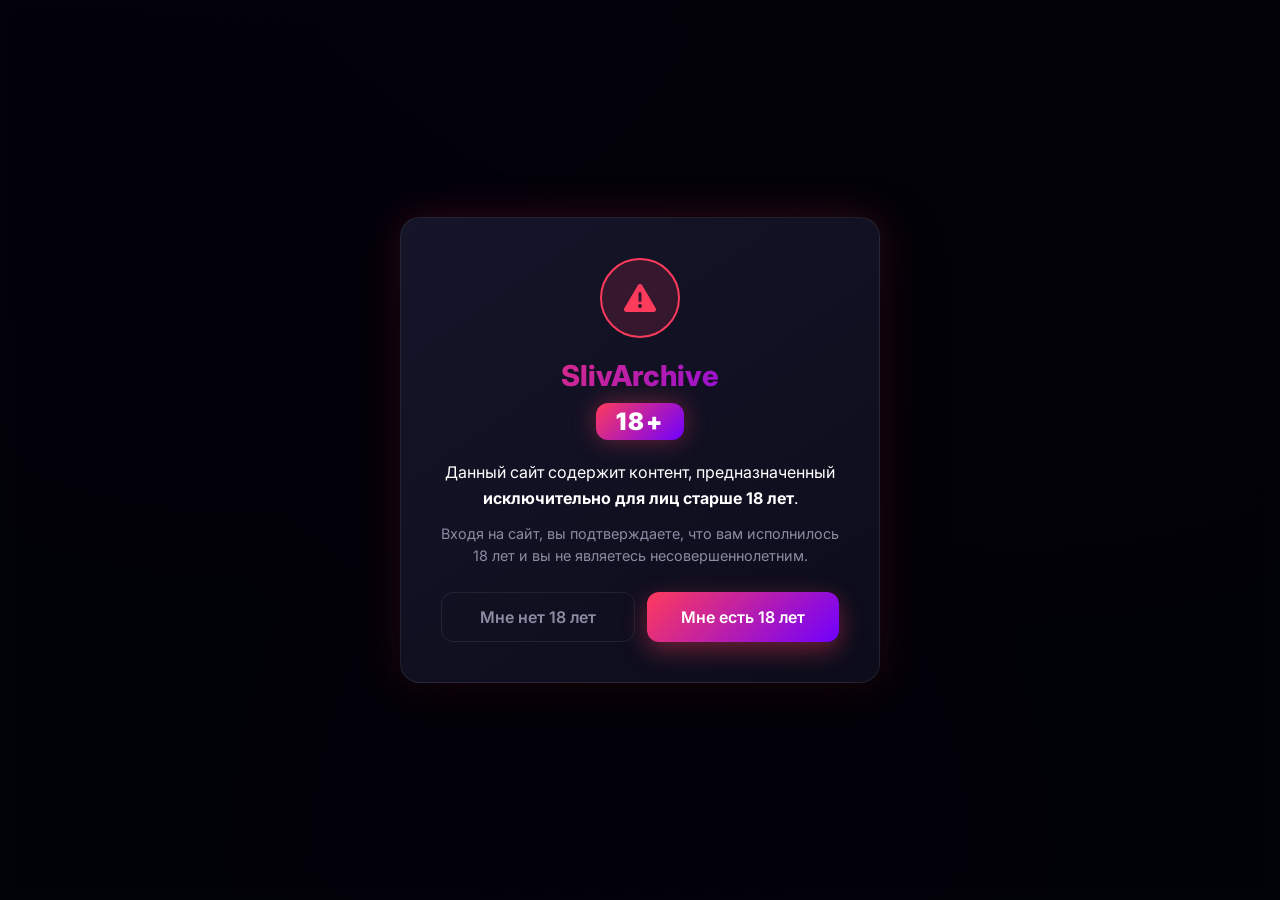
<file: index.html>
<!DOCTYPE html>
<html lang="ru">
<head>
    <meta charset="UTF-8">
    <meta name="viewport" content="width=device-width, initial-scale=1.0">
    <title>SlivArchive</title>
    <link rel="stylesheet" href="css/style.css">
    <link href="https://fonts.googleapis.com/css2?family=Inter:wght@300;400;500;600;700;800;900&family=JetBrains+Mono:wght@400;500&display=swap" rel="stylesheet">
    <link rel="stylesheet" href="https://cdnjs.cloudflare.com/ajax/libs/font-awesome/6.5.0/css/all.min.css">
</head>
<body>

    <!-- AGE VERIFICATION MODAL -->
    <div id="ageModal" class="modal-overlay">
        <div class="modal-card age-card">
            <div class="modal-icon warning-icon">
                <i class="fas fa-exclamation-triangle"></i>
            </div>
            <h1>SlivArchive</h1>
            <div class="age-badge">18+</div>
            <p class="modal-text">Данный сайт содержит контент, предназначенный <strong>исключительно для лиц старше 18 лет</strong>.</p>
            <p class="modal-subtext">Входя на сайт, вы подтверждаете, что вам исполнилось 18 лет и вы не являетесь несовершеннолетним.</p>
            <div class="modal-buttons">
                <button class="btn btn-danger" id="ageReject">Мне нет 18 лет</button>
                <button class="btn btn-primary" id="ageAccept">Мне есть 18 лет</button>
            </div>
        </div>
    </div>

    <!-- AGREEMENT MODAL -->
    <div id="agreementModal" class="modal-overlay" style="display:none;">
        <div class="modal-card agreement-card">
            <div class="modal-icon agreement-icon">
                <i class="fas fa-file-contract"></i>
            </div>
            <h1>Пользовательское соглашение</h1>
            <div class="agreement-content">
                <p>Используя сайт <strong>SlivArchive</strong>, вы соглашаетесь со следующими условиями:</p>
                <ul>
                    <li><i class="fas fa-shield-halved"></i> Все размещённые материалы предоставлены исключительно в ознакомительных целях.</li>
                    <li><i class="fas fa-ban"></i> Администрация сайта <strong>не несёт ответственности</strong> за дальнейшее распространение контента третьим лицам.</li>
                    <li><i class="fas fa-user-shield"></i> Вы несёте полную ответственность за любые действия, совершённые с контентом, полученным на данном сайте.</li>
                    <li><i class="fas fa-gavel"></i> Распространение, перепубликация или коммерческое использование материалов без согласия правообладателей запрещено.</li>
                    <li><i class="fas fa-lock"></i> Запрещено копировать, скачивать и распространять контент с данного сайта.</li>
                    <li><i class="fas fa-times-circle"></i> Администрация оставляет за собой право закрыть доступ любому пользователю без объяснения причин.</li>
                </ul>
            </div>
            <div class="checkbox-wrapper">
                <label class="custom-checkbox">
                    <input type="checkbox" id="agreeCheck">
                    <span class="checkmark"></span>
                    <span>Я прочитал и принимаю пользовательское соглашение</span>
                </label>
            </div>
            <div class="modal-buttons">
                <button class="btn btn-danger" id="agreeReject">Отклонить</button>
                <button class="btn btn-primary" id="agreeAccept" disabled>Принять и войти</button>
            </div>
        </div>
    </div>

    <!-- BLOCKED PAGE -->
    <div id="blockedPage" class="modal-overlay" style="display:none;">
        <div class="modal-card blocked-card">
            <div class="modal-icon blocked-icon">
                <i class="fas fa-ban"></i>
            </div>
            <h1>Доступ запрещён</h1>
            <p class="modal-text">Вы не можете продолжить использование данного сайта.</p>
            <button class="btn btn-secondary" onclick="location.reload()">Вернуться</button>
        </div>
    </div>

    <!-- MAIN SITE -->
    <div id="mainSite" class="hidden">
        <!-- HEADER -->
        <header class="header">
            <div class="header-inner">
                <div class="logo">
                    <div class="logo-3d">
                        <span class="logo-icon"><i class="fas fa-database"></i></span>
                        <span class="logo-text">Sliv<span class="accent">Archive</span></span>
                    </div>
                </div>
                <nav class="nav">
                    <a href="#" class="nav-link active"><i class="fas fa-home"></i> Главная</a>
                    <a href="#" class="nav-link"><i class="fas fa-fire"></i> Популярное</a>
                    <a href="#" class="nav-link"><i class="fas fa-clock"></i> Новое</a>
                    <a href="#" class="nav-link" id="agreementLink"><i class="fas fa-file-contract"></i> Соглашение</a>
                </nav>
                <div class="header-actions">
                    <div class="search-bar">
                        <i class="fas fa-search"></i>
                        <input type="text" placeholder="Поиск категорий..." id="searchInput">
                    </div>
                </div>
            </div>
        </header>

        <!-- HERO -->
        <section class="hero">
            <div class="hero-bg">
                <div class="hero-particles" id="particles"></div>
            </div>
            <div class="hero-content">
                <h1 class="hero-title">
                    <span class="line">Архив</span>
                    <span class="line accent-line">контента</span>
                </h1>
                <p class="hero-desc">Большая коллекция контента, organized по категориям. Быстрый доступ. Анонимность.</p>
                <div class="hero-stats">
                    <div class="stat">
                        <span class="stat-num" id="categoryCount">0</span>
                        <span class="stat-label">Категорий</span>
                    </div>
                    <div class="stat">
                        <span class="stat-num" id="videoCount">0</span>
                        <span class="stat-label">Видео</span>
                    </div>
                    <div class="stat">
                        <span class="stat-num">24/7</span>
                        <span class="stat-label">Доступ</span>
                    </div>
                </div>
            </div>
        </section>

        <!-- CATEGORIES GRID -->
        <section class="categories-section" id="categoriesSection">
            <div class="section-header">
                <h2><i class="fas fa-grid-2"></i> Категории</h2>
                <div class="filter-buttons">
                    <button class="filter-btn active" data-filter="all">Все</button>
                </div>
            </div>
            <div class="categories-grid" id="categoriesGrid">
                <!-- Categories will be injected here -->
            </div>
            <div class="no-results" id="noResults" style="display:none;">
                <i class="fas fa-search"></i>
                <p>Категории не найдены</p>
            </div>
        </section>

        <!-- FOOTER -->
        <footer class="footer">
            <div class="footer-inner">
                <div class="footer-logo">
                    <span class="logo-text">Sliv<span class="accent">Archive</span></span>
                    <p>Конфиденциально. Быстро. Надёжно.</p>
                </div>
                <div class="footer-info">
                    <p><i class="fas fa-exclamation-triangle"></i> Все материалы размещены исключительно для ознакомительных целей.</p>
                    <p><i class="fas fa-shield-halved"></i> Администрация не несёт ответственности за распространение контента.</p>
                    <p class="footer-copy">&copy; 2026 SlivArchive. Все права защищены.</p>
                </div>
            </div>
        </footer>
    </div>

    <script src="js/main.js"></script>
</body>
</html>
</file>
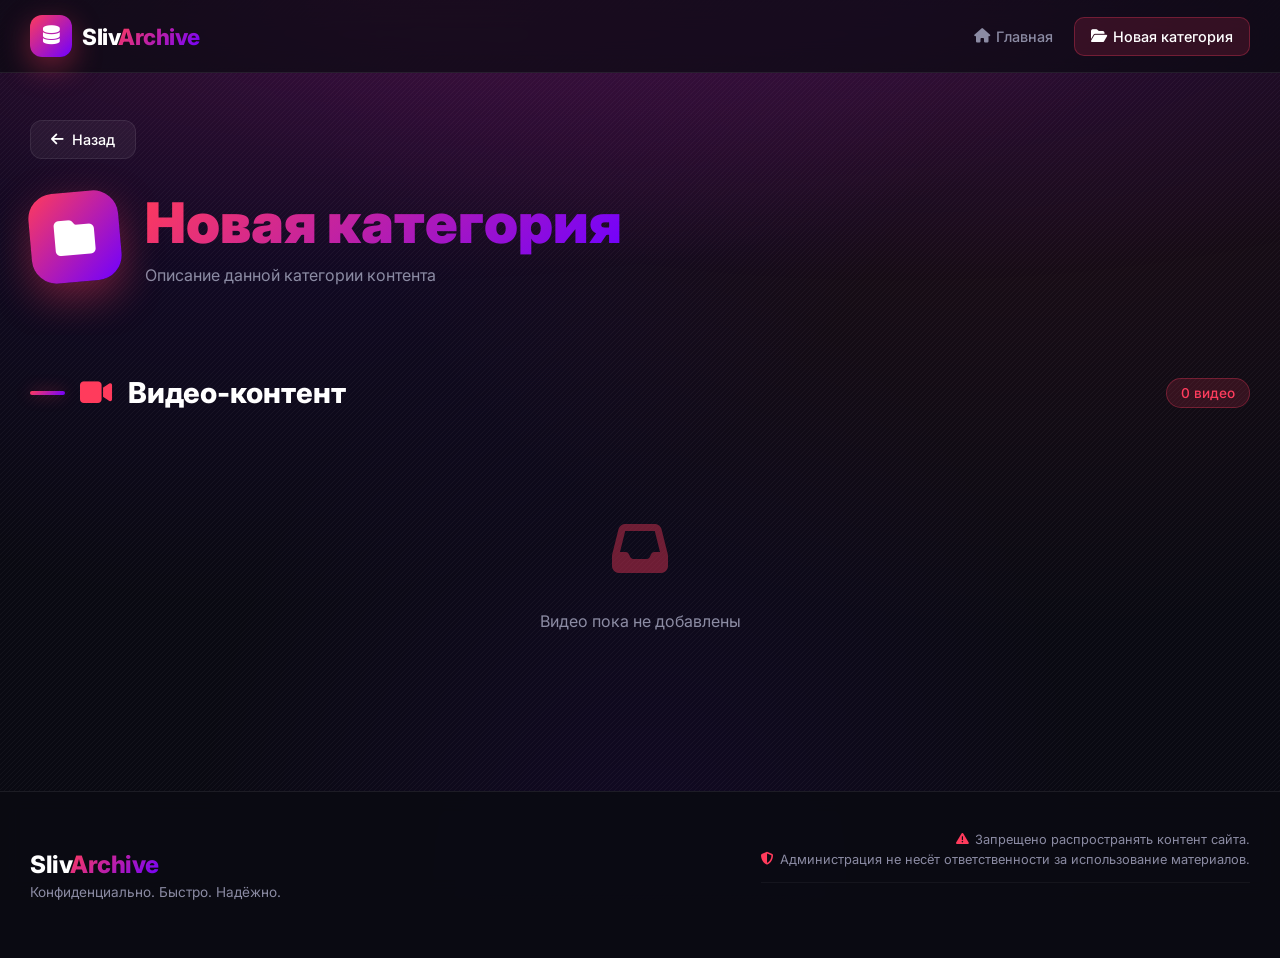
<file: categories/template.html>
<!DOCTYPE html>
<html lang="ru">
<head>
    <meta charset="UTF-8">
    <meta name="viewport" content="width=device-width, initial-scale=1.0">
    <title>SlivArchive — Новая категория</title>
    <link rel="stylesheet" href="../css/style.css">
    <link rel="stylesheet" href="../css/category.css">
    <link rel="stylesheet" href="https://cdnjs.cloudflare.com/ajax/libs/font-awesome/6.5.0/css/all.min.css">
</head>
<body>

    <!-- MAIN SITE -->
    <div id="mainSite">
        <!-- HEADER -->
        <header class="header">
            <div class="header-inner">
                <div class="logo">
                    <div class="logo-3d">
                        <span class="logo-icon"><i class="fas fa-database"></i></span>
                        <span class="logo-text">Sliv<span class="accent">Archive</span></span>
                    </div>
                </div>
                <nav class="nav">
                    <a href="../index.html" class="nav-link"><i class="fas fa-home"></i> Главная</a>
                    <a href="#" class="nav-link active"><i class="fas fa-folder-open"></i> <span id="navCategoryName">Категория</span></a>
                </nav>
            </div>
        </header>

        <!-- CATEGORY HEADER -->
        <div class="category-header">
            <div class="category-header-bg"></div>
            <div class="category-header-content">
                <button class="btn-back" onclick="history.back()">
                    <i class="fas fa-arrow-left"></i> Назад
                </button>
                <div class="category-title-block">
                    <div class="category-icon" id="categoryIcon">
                        <i class="fas fa-folder"></i>
                    </div>
                    <div>
                        <h1 id="categoryTitle">Категория</h1>
                        <p id="categoryDescription">Контент категории</p>
                    </div>
                </div>
            </div>
        </div>

        <!-- VIDEO GRID -->
        <section class="video-section">
            <div class="section-header">
                <h2><i class="fas fa-video"></i> Видео-контент</h2>
                <span class="video-count-badge" id="videoCountBadge">0 видео</span>
            </div>

            <div class="videos-grid" id="videosGrid">
                <!-- Video cards injected by JS -->
            </div>

            <div class="no-results" id="noVideos">
                <i class="fas fa-inbox"></i>
                <p>Видео пока не добавлены</p>
            </div>
        </section>

        <!-- FOOTER -->
        <footer class="footer">
            <div class="footer-inner">
                <div class="footer-logo">
                    <span class="logo-text">Sliv<span class="accent">Archive</span></span>
                    <p>Конфиденциально. Быстро. Надёжно.</p>
                </div>
                <div class="footer-info">
                    <p><i class="fas fa-exclamation-triangle"></i> Запрещено распространять контент сайта.</p>
                    <p><i class="fas fa-shield-halved"></i> Администрация не несёт ответственности за использование материалов.</p>
                    <p class="footer-copy">&copy; 2026 SlivArchive. Все права защищены.</p>
                </div>
            </div>
        </footer>
    </div>

    <script>
        // ===== CATEGORY CONFIG =====
        // Edit the data below to add your videos
        window.CATEGORY_CONFIG = {
            title: 'Новая категория',
            description: 'Описание данной категории контента',
            icon: 'fa-folder',
            videos: [
                // Example:
                // {
                //     id: 'video-01',
                //     title: 'Название видео',
                //     src: '../videos/video-01.mp4',
                //     date: '06.09.2026'
                // }
            ]
        };
    </script>
    <script src="../js/category.js"></script>
</body>
</html>
</file>
<file: css/style.css>
@import url('https://fonts.googleapis.com/css2?family=Inter:wght@300;400;500;600;700;800;900&family=JetBrains+Mono:wght@400;500&display=swap');

* {
    margin: 0;
    padding: 0;
    box-sizing: border-box;
}

:root {
    --primary: #ff3b5c;
    --primary-dark: #c81e3e;
    --primary-glow: rgba(255, 59, 92, 0.4);
    --accent: #7000ff;
    --bg-dark: #0a0a12;
    --bg-card: #12121f;
    --bg-card-hover: #1a1a2e;
    --text-main: #ffffff;
    --text-secondary: #8b8ba3;
    --border-color: rgba(255, 255, 255, 0.08);
    --gradient-primary: linear-gradient(135deg, #ff3b5c 0%, #7000ff 100%);
    --shadow-glow: 0 0 40px rgba(255, 59, 92, 0.2);
}

html, body {
    height: 100%;
    font-family: 'Inter', sans-serif;
    background: var(--bg-dark);
    color: var(--text-main);
    overflow-x: hidden;
}

body {
    min-height: 100vh;
    background: 
        radial-gradient(ellipse at 20% -10%, rgba(112, 0, 255, 0.15) 0%, transparent 50%),
        radial-gradient(ellipse at 80% 0%, rgba(255, 59, 92, 0.1) 0%, transparent 50%),
        radial-gradient(ellipse at 50% 100%, rgba(112, 0, 255, 0.08) 0%, transparent 50%),
        var(--bg-dark);
    position: relative;
}

body::before {
    content: '';
    position: fixed;
    inset: 0;
    background-image: url('[data-uri]');
    opacity: 0.5;
    pointer-events: none;
    z-index: 0;
}

/* === SCROLLBAR === */
::-webkit-scrollbar { width: 8px; }
::-webkit-scrollbar-track { background: var(--bg-dark); }
::-webkit-scrollbar-thumb {
    background: linear-gradient(var(--primary), var(--accent));
    border-radius: 4px;
}
::-webkit-scrollbar-thumb:hover { background: var(--primary); }

.hidden { display: none !important; }

/* === MODALS === */
.modal-overlay {
    position: fixed;
    inset: 0;
    z-index: 10000;
    display: flex;
    align-items: center;
    justify-content: center;
    background: rgba(2, 2, 8, 0.92);
    backdrop-filter: blur(12px);
    animation: fadeIn 0.4s ease;
}

@keyframes fadeIn {
    from { opacity: 0; }
    to { opacity: 1; }
}

.modal-card {
    background: linear-gradient(145deg, #15152a 0%, #0c0c1a 100%);
    border: 1px solid var(--border-color);
    border-radius: 20px;
    padding: 40px;
    max-width: 480px;
    width: 90%;
    text-align: center;
    position: relative;
    animation: slideUp 0.5s cubic-bezier(0.34, 1.56, 0.64, 1);
    box-shadow: 0 25px 60px rgba(0, 0, 0, 0.6), var(--shadow-glow);
}

@keyframes slideUp {
    from { opacity: 0; transform: translateY(30px) scale(0.95); }
    to { opacity: 1; transform: translateY(0) scale(1); }
}

.modal-icon {
    width: 80px;
    height: 80px;
    border-radius: 50%;
    display: flex;
    align-items: center;
    justify-content: center;
    margin: 0 auto 20px;
    font-size: 2rem;
}

.warning-icon {
    background: rgba(255, 59, 92, 0.15);
    border: 2px solid var(--primary);
    color: var(--primary);
    animation: pulse-red 2s infinite;
}

@keyframes pulse-red {
    0%, 100% { box-shadow: 0 0 0 0 rgba(255, 59, 92, 0.4); }
    50% { box-shadow: 0 0 0 15px rgba(255, 59, 92, 0); }
}

.agreement-icon {
    background: rgba(112, 0, 255, 0.15);
    border: 2px solid var(--accent);
    color: var(--accent);
}

.blocked-icon {
    background: rgba(255, 59, 92, 0.15);
    border: 2px solid var(--primary);
    color: var(--primary);
}

.modal-card h1 {
    font-size: 1.8rem;
    font-weight: 800;
    margin-bottom: 10px;
    background: var(--gradient-primary);
    -webkit-background-clip: text;
    -webkit-text-fill-color: transparent;
    background-clip: text;
}

.age-badge {
    display: inline-block;
    background: var(--gradient-primary);
    color: white;
    font-weight: 900;
    font-size: 1.5rem;
    padding: 4px 20px;
    border-radius: 12px;
    margin: 0 auto 20px;
    box-shadow: 0 0 25px var(--primary-glow);
    letter-spacing: 2px;
}

.modal-text {
    color: var(--text-main);
    margin-bottom: 12px;
    font-size: 1rem;
    line-height: 1.6;
}

.modal-subtext {
    color: var(--text-secondary);
    font-size: 0.9rem;
    margin-bottom: 25px;
    line-height: 1.5;
}

.agreement-content {
    text-align: left;
    background: rgba(255, 255, 255, 0.03);
    border: 1px solid var(--border-color);
    border-radius: 12px;
    padding: 20px;
    margin-bottom: 20px;
    max-height: 300px;
    overflow-y: auto;
    scrollbar-width: thin;
}

.agreement-content p {
    color: var(--text-secondary);
    font-size: 0.9rem;
    margin-bottom: 15px;
    line-height: 1.6;
}

.agreement-content ul {
    list-style: none;
    padding: 0;
}

.agreement-content li {
    display: flex;
    align-items: flex-start;
    gap: 10px;
    color: var(--text-main);
    font-size: 0.9rem;
    padding: 8px 0;
    border-bottom: 1px solid var(--border-color);
    line-height: 1.5;
}

.agreement-content li:last-child { border-bottom: none; }

.agreement-content li i {
    color: var(--primary);
    font-size: 1rem;
    margin-top: 3px;
    flex-shrink: 0;
}

/* === CHECKBOX === */
.checkbox-wrapper {
    margin-bottom: 20px;
}

.custom-checkbox {
    display: flex;
    align-items: center;
    gap: 10px;
    cursor: pointer;
    font-size: 0.9rem;
    color: var(--text-secondary);
    user-select: none;
}

.custom-checkbox input {
    position: absolute;
    opacity: 0;
    cursor: pointer;
    height: 0;
    width: 0;
}

.checkmark {
    position: relative;
    height: 24px;
    width: 24px;
    background: rgba(255, 255, 255, 0.05);
    border: 2px solid var(--border-color);
    border-radius: 6px;
    flex-shrink: 0;
    transition: all 0.3s;
}

.custom-checkbox input:checked ~ .checkmark {
    background: var(--gradient-primary);
    border-color: transparent;
    box-shadow: 0 0 15px var(--primary-glow);
}

.checkmark:after {
    content: '';
    position: absolute;
    display: none;
    left: 7px;
    top: 3px;
    width: 6px;
    height: 12px;
    border: solid white;
    border-width: 0 2px 2px 0;
    transform: rotate(45deg);
}

.custom-checkbox input:checked ~ .checkmark:after { display: block; }

/* === BUTTONS === */
.btn {
    padding: 14px 30px;
    border-radius: 12px;
    border: none;
    font-size: 1rem;
    font-weight: 600;
    cursor: pointer;
    transition: all 0.3s;
    position: relative;
    overflow: hidden;
    font-family: 'Inter', sans-serif;
}

.btn-primary {
    background: var(--gradient-primary);
    color: white;
    box-shadow: 0 8px 25px var(--primary-glow);
}

.btn-primary:hover:not(:disabled) {
    transform: translateY(-2px);
    box-shadow: 0 12px 35px var(--primary-glow);
}

.btn-primary:disabled {
    opacity: 0.4;
    cursor: not-allowed;
}

.btn-danger {
    background: transparent;
    color: var(--text-secondary);
    border: 1px solid var(--border-color);
}

.btn-danger:hover {
    color: var(--primary);
    border-color: var(--primary);
    background: rgba(255, 59, 92, 0.1);
}

.btn-secondary {
    background: rgba(255, 255, 255, 0.1);
    color: var(--text-main);
    border: 1px solid var(--border-color);
}

.modal-buttons {
    display: flex;
    gap: 12px;
    justify-content: center;
}

.modal-buttons .btn {
    flex: 1;
}

/* === HEADER === */
.header {
    position: fixed;
    top: 0;
    left: 0;
    right: 0;
    z-index: 100;
    backdrop-filter: blur(15px);
    background: rgba(10, 10, 18, 0.7);
    border-bottom: 1px solid var(--border-color);
}

.header-inner {
    max-width: 1400px;
    margin: 0 auto;
    padding: 15px 30px;
    display: flex;
    align-items: center;
    gap: 30px;
}

.logo-3d {
    display: flex;
    align-items: center;
    gap: 10px;
    perspective: 500px;
}

.logo-icon {
    width: 42px;
    height: 42px;
    background: var(--gradient-primary);
    border-radius: 12px;
    display: flex;
    align-items: center;
    justify-content: center;
    font-size: 1.2rem;
    transform: rotateY(0deg) rotateX(0deg);
    transition: transform 0.5s cubic-bezier(0.34, 1.56, 0.64, 1);
    box-shadow: 0 10px 30px var(--primary-glow);
    animation: float3d 4s ease-in-out infinite;
}

@keyframes float3d {
    0%, 100% { transform: rotateY(0deg) rotateX(0deg) translateY(0); }
    25% { transform: rotateY(10deg) rotateX(-5deg) translateY(-2px); }
    50% { transform: rotateY(0deg) rotateX(5deg) translateY(-1px); }
    75% { transform: rotateY(-10deg) rotateX(-5deg) translateY(-2px); }
}

.logo-3d:hover .logo-icon {
    transform: rotateY(180deg) rotateX(0deg) scale(1.1);
}

.logo-text {
    font-size: 1.4rem;
    font-weight: 800;
    letter-spacing: -0.5px;
    position: relative;
}

.accent {
    background: var(--gradient-primary);
    -webkit-background-clip: text;
    -webkit-text-fill-color: transparent;
    background-clip: text;
}

.nav {
    display: flex;
    gap: 5px;
    margin-left: auto;
}

.nav-link {
    color: var(--text-secondary);
    text-decoration: none;
    padding: 10px 16px;
    border-radius: 10px;
    font-size: 0.9rem;
    font-weight: 500;
    transition: all 0.3s;
    display: flex;
    align-items: center;
    gap: 6px;
}

.nav-link:hover {
    color: var(--text-main);
    background: rgba(255, 255, 255, 0.05);
}

.nav-link.active {
    color: var(--text-main);
    background: rgba(255, 59, 92, 0.15);
    border: 1px solid rgba(255, 59, 92, 0.3);
}

.header-actions {
    display: flex;
    align-items: center;
}

.search-bar {
    display: flex;
    align-items: center;
    gap: 8px;
    background: rgba(255, 255, 255, 0.05);
    border: 1px solid var(--border-color);
    border-radius: 12px;
    padding: 10px 15px;
    min-width: 250px;
    transition: all 0.3s;
}

.search-bar:focus-within {
    border-color: var(--primary);
    box-shadow: 0 0 20px rgba(255, 59, 92, 0.15);
}

.search-bar i {
    color: var(--text-secondary);
    font-size: 0.9rem;
}

.search-bar input {
    background: transparent;
    border: none;
    outline: none;
    color: var(--text-main);
    font-size: 0.9rem;
    width: 100%;
    font-family: 'Inter', sans-serif;
}

.search-bar input::placeholder { color: var(--text-secondary); }

/* === HERO === */
.hero {
    position: relative;
    padding: 140px 30px 80px;
    text-align: center;
    min-height: 100vh;
    display: flex;
    align-items: center;
    justify-content: center;
    overflow: hidden;
}

.hero-bg {
    position: absolute;
    inset: 0;
    z-index: -1;
}

.hero-particles {
    position: absolute;
    inset: 0;
    overflow: hidden;
}

.particle {
    position: absolute;
    width: 4px;
    height: 4px;
    background: var(--primary);
    border-radius: 50%;
    opacity: 0.6;
    animation: float-up linear infinite;
    box-shadow: 0 0 10px var(--primary-glow);
}

@keyframes float-up {
    0% { transform: translateY(100vh) rotateZ(0deg); opacity: 0; }
    10% { opacity: 0.6; }
    90% { opacity: 0.3; }
    100% { transform: translateY(-10vh) rotateZ(360deg); opacity: 0; }
}

.hero-content {
    position: relative;
    z-index: 1;
}

.hero-title {
    font-size: clamp(3.5rem, 10vw, 7.5rem);
    font-weight: 900;
    line-height: 1.1;
    letter-spacing: -4px;
    margin-bottom: 25px;
    transform-style: preserve-3d;
    perspective: 1000px;
}

.hero-title .line {
    display: block;
    transform: translateZ(0);
    animation: title-3d 5s ease-in-out infinite;
}

.hero-title .line:nth-child(1) {
    animation-delay: 0s;
}

.hero-title .line:nth-child(2) {
    animation-delay: 0.5s;
}

@keyframes title-3d {
    0%, 100% { transform: translateZ(0) translateY(0); text-shadow: 0 0 20px rgba(255, 59, 92, 0.3); }
    50% { transform: translateZ(30px) translateY(-5px); text-shadow: 0 15px 40px rgba(255, 59, 92, 0.5), 0 30px 60px rgba(112, 0, 255, 0.3); }
}

.hero-title .accent-line {
    background: var(--gradient-primary);
    -webkit-background-clip: text;
    -webkit-text-fill-color: transparent;
    background-clip: text;
}

.hero-desc {
    color: var(--text-secondary);
    font-size: 1.1rem;
    max-width: 600px;
    margin: 0 auto 40px;
    line-height: 1.6;
}

.hero-stats {
    display: flex;
    justify-content: center;
    gap: 50px;
}

.stat {
    display: flex;
    flex-direction: column;
    align-items: center;
    gap: 5px;
}

.stat-num {
    font-size: 2rem;
    font-weight: 800;
    background: var(--gradient-primary);
    -webkit-background-clip: text;
    -webkit-text-fill-color: transparent;
    background-clip: text;
}

.stat-label {
    color: var(--text-secondary);
    font-size: 0.85rem;
    text-transform: uppercase;
    letter-spacing: 1px;
}

/* === CATEGORIES SECTION === */
.categories-section {
    padding: 60px 30px;
    max-width: 1400px;
    margin: 0 auto;
}

.section-header {
    display: flex;
    align-items: center;
    justify-content: space-between;
    margin-bottom: 30px;
}

.section-header h2 {
    font-size: 1.8rem;
    font-weight: 800;
    position: relative;
    padding-left: 50px;
}

.section-header h2::before {
    content: '';
    position: absolute;
    left: 0;
    top: 50%;
    width: 35px;
    height: 4px;
    border-radius: 4px;
    background: var(--gradient-primary);
    transform: translateY(-50%);
    box-shadow: 0 0 15px var(--primary-glow);
}

.section-header h2 i { color: var(--primary); margin-right: 10px; }

.filter-buttons {
    display: flex;
    gap: 10px;
    flex-wrap: wrap;
}

.filter-btn {
    padding: 8px 16px;
    border-radius: 20px;
    border: 1px solid var(--border-color);
    background: transparent;
    color: var(--text-secondary);
    font-size: 0.85rem;
    cursor: pointer;
    transition: all 0.3s;
    font-family: 'Inter', sans-serif;
}

.filter-btn:hover,
.filter-btn.active {
    background: rgba(255, 59, 92, 0.15);
    border-color: var(--primary);
    color: var(--text-main);
}

/* === 3D CATEGORY CARDS === */
.categories-grid {
    display: grid;
    grid-template-columns: repeat(auto-fill, minmax(300px, 1fr));
    gap: 25px;
    perspective: 1200px;
}

.category-card {
    background: var(--bg-card);
    border: 1px solid var(--border-color);
    border-radius: 16px;
    padding: 25px;
    cursor: pointer;
    position: relative;
    overflow: hidden;
    transition: all 0.5s cubic-bezier(0.34, 1.56, 0.64, 1);
    transform-style: preserve-3d;
    animation: card-enter 0.6s cubic-bezier(0.34, 1.56, 0.64, 1) backwards;
}

@keyframes card-enter {
    from { opacity: 0; transform: translateZ(-100px) rotateY(10deg) scale(0.9); }
    to { opacity: 1; transform: translateZ(0) rotateY(0) scale(1); }
}

.category-card::before {
    content: '';
    position: absolute;
    inset: 0;
    background: var(--gradient-primary);
    opacity: 0;
    transition: opacity 0.5s;
    z-index: 0;
}

.category-card:hover {
    background: var(--bg-card-hover);
    border-color: var(--primary);
    transform: translateY(-8px) rotateY(-5deg) rotateX(3deg) scale(1.02);
    box-shadow: 0 20px 50px rgba(0, 0, 0, 0.5), var(--shadow-glow);
}

.category-card:hover::before {
    opacity: 0.05;
}

.card-top {
    display: flex;
    align-items: center;
    justify-content: space-between;
    margin-bottom: 20px;
    position: relative;
    z-index: 1;
}

.card-number {
    font-family: 'JetBrains Mono', monospace;
    font-size: 0.8rem;
    color: var(--text-secondary);
    background: rgba(255, 255, 255, 0.05);
    padding: 4px 10px;
    border-radius: 8px;
}

.card-icon {
    width: 55px;
    height: 55px;
    border-radius: 14px;
    background: linear-gradient(135deg, rgba(255, 59, 92, 0.2) 0%, rgba(112, 0, 255, 0.2) 100%);
    display: flex;
    align-items: center;
    justify-content: center;
    font-size: 1.5rem;
    color: var(--primary);
    transition: all 0.5s;
    transform-style: preserve-3d;
}

.category-card:hover .card-icon {
    transform: translateZ(30px) scale(1.1);
    background: var(--gradient-primary);
    color: white;
    box-shadow: 0 10px 30px var(--primary-glow);
}

.card-title {
    font-size: 1.2rem;
    font-weight: 700;
    margin-bottom: 8px;
    position: relative;
    z-index: 1;
    transform: translateZ(10px);
}

.card-desc {
    color: var(--text-secondary);
    font-size: 0.9rem;
    line-height: 1.5;
    margin-bottom: 15px;
    position: relative;
    z-index: 1;
}

.card-meta {
    display: flex;
    align-items: center;
    justify-content: space-between;
    position: relative;
    z-index: 1;
    font-size: 0.8rem;
    color: var(--text-secondary);
}

.card-meta span {
    display: flex;
    align-items: center;
    gap: 5px;
}

.card-meta i { color: var(--primary); }

.card-arrow {
    position: absolute;
    bottom: 20px;
    right: 20px;
    color: var(--primary);
    font-size: 1.2rem;
    opacity: 0;
    transform: translateX(-10px);
    transition: all 0.4s;
}

.category-card:hover .card-arrow {
    opacity: 1;
    transform: translateX(0);
}

/* === NO RESULTS === */
.no-results {
    text-align: center;
    padding: 80px 20px;
    color: var(--text-secondary);
}

.no-results i {
    font-size: 3rem;
    margin-bottom: 20px;
    color: var(--primary);
    opacity: 0.5;
}

/* === FOOTER === */
.footer {
    border-top: 1px solid var(--border-color);
    background: rgba(10, 10, 18, 0.9);
    backdrop-filter: blur(10px);
}

.footer-inner {
    max-width: 1400px;
    margin: 0 auto;
    padding: 40px 30px;
    display: flex;
    justify-content: space-between;
    align-items: center;
    gap: 30px;
}

.footer-logo .logo-text {
    font-size: 1.5rem;
}

.footer-logo p {
    color: var(--text-secondary);
    font-size: 0.85rem;
    margin-top: 5px;
}

.footer-info {
    text-align: right;
    font-size: 0.8rem;
    color: var(--text-secondary);
    max-width: 500px;
}

.footer-info p {
    margin-bottom: 5px;
    display: flex;
    align-items: center;
    justify-content: flex-end;
    gap: 6px;
}

.footer-info i { color: var(--primary); }

.footer-copy {
    margin-top: 15px;
    color: var(--text-secondary);
    opacity: 0.6;
    border-top: 1px solid var(--border-color);
    padding-top: 15px;
}

/* === TOAST === */
.toast {
    position: fixed;
    bottom: 30px;
    left: 50%;
    transform: translateX(-50%) translateY(20px);
    background: rgba(20, 20, 35, 0.95);
    border: 1px solid var(--primary);
    border-radius: 12px;
    padding: 14px 20px;
    display: flex;
    align-items: center;
    gap: 10px;
    font-size: 0.9rem;
    font-weight: 500;
    z-index: 10001;
    opacity: 0;
    transition: all 0.4s cubic-bezier(0.34, 1.56, 0.64, 1);
    pointer-events: none;
    box-shadow: 0 15px 40px rgba(0, 0, 0, 0.5), var(--shadow-glow);
}

.toast.show {
    opacity: 1;
    transform: translateX(-50%) translateY(0);
}

.toast i {
    color: var(--primary);
    font-size: 1.2rem;
}

/* === LOADING OVERLAY === */
.loading-overlay {
    position: fixed;
    inset: 0;
    z-index: 99999;
    display: flex;
    flex-direction: column;
    align-items: center;
    justify-content: center;
    gap: 20px;
    background: rgba(2, 2, 8, 0.9);
    backdrop-filter: blur(10px);
}

.loading-spinner {
    width: 60px;
    height: 60px;
    border-radius: 50%;
    border: 4px solid rgba(255, 59, 92, 0.1);
    border-top: 4px solid var(--gradient-primary);
    border-top-color: var(--primary);
    border-right-color: var(--accent);
    animation: spin 1s linear infinite;
}

@keyframes spin {
    0% { transform: rotate(0deg); }
    100% { transform: rotate(360deg); }
}

.loading-overlay span {
    color: var(--text-secondary);
    font-size: 1rem;
}

/* === RESPONSIVE === */
@media (max-width: 900px) {
    .header-inner { flex-wrap: wrap; gap: 15px; padding: 12px 20px; }
    .nav { margin-left: 0; order: 3; width: 100%; overflow-x: auto; }
    .search-bar { min-width: 150px; flex: 1; }
    .hero { padding-top: 180px; }
    .footer-inner { flex-direction: column; text-align: center; }
    .footer-info { text-align: center; }
    .footer-info p { justify-content: center; }
    .hero-stats { flex-wrap: wrap; gap: 30px; }
}

@media (max-width: 600px) {
    .modal-card { padding: 30px 20px; }
    .modal-buttons { flex-direction: column; }
    .categories-grid { grid-template-columns: 1fr; gap: 15px; }
    .section-header { flex-direction: column; align-items: flex-start; gap: 15px; }
    .hero-title { letter-spacing: -2px; }
    .search-bar { min-width: 100%; }
}
</file>
<file: css/category.css>
.category-header {
    position: relative;
    padding: 120px 30px 50px;
    overflow: hidden;
}

.category-header-bg {
    position: absolute;
    inset: 0;
    background:
        radial-gradient(ellipse at 30% 0%, rgba(255, 59, 92, 0.15) 0%, transparent 60%),
        radial-gradient(ellipse at 70% 0%, rgba(112, 0, 255, 0.15) 0%, transparent 60%);
    z-index: 0;
}

.category-header-content {
    position: relative;
    z-index: 1;
    max-width: 1400px;
    margin: 0 auto;
}

.btn-back {
    display: inline-flex;
    align-items: center;
    gap: 8px;
    padding: 10px 20px;
    border-radius: 12px;
    border: 1px solid var(--border-color);
    background: rgba(255, 255, 255, 0.05);
    color: var(--text-main);
    font-size: 0.9rem;
    font-weight: 500;
    cursor: pointer;
    transition: all 0.3s;
    margin-bottom: 30px;
    font-family: 'Inter', sans-serif;
}

.btn-back:hover {
    border-color: var(--primary);
    color: var(--primary);
    box-shadow: 0 0 20px rgba(255, 59, 92, 0.2);
    transform: translateX(-4px);
}

.category-title-block {
    display: flex;
    align-items: center;
    gap: 25px;
    animation: slideUp 0.6s cubic-bezier(0.34, 1.56, 0.64, 1);
}

.category-icon {
    width: 90px;
    height: 90px;
    background: var(--gradient-primary);
    border-radius: 25px;
    display: flex;
    align-items: center;
    justify-content: center;
    font-size: 2.5rem;
    color: white;
    box-shadow: 0 15px 40px var(--primary-glow);
    transform: rotate(-5deg);
    transition: transform 0.5s cubic-bezier(0.34, 1.56, 0.64, 1);
    flex-shrink: 0;
}

.category-icon:hover {
    transform: rotate(5deg) scale(1.05);
}

.category-title-block h1 {
    font-size: clamp(2rem, 5vw, 3.5rem);
    font-weight: 900;
    background: var(--gradient-primary);
    -webkit-background-clip: text;
    -webkit-text-fill-color: transparent;
    background-clip: text;
    margin-bottom: 8px;
}

.category-title-block p {
    color: var(--text-secondary);
    font-size: 1rem;
    max-width: 500px;
}

.video-section {
    padding: 40px 30px 80px;
    max-width: 1400px;
    margin: 0 auto;
}

.video-count-badge {
    background: rgba(255, 59, 92, 0.15);
    border: 1px solid rgba(255, 59, 92, 0.3);
    color: var(--primary);
    padding: 6px 14px;
    border-radius: 20px;
    font-size: 0.85rem;
    font-weight: 500;
}

.videos-grid {
    display: grid;
    grid-template-columns: repeat(auto-fill, minmax(300px, 1fr));
    gap: 25px;
    perspective: 1200px;
}

/* === INLINE VIDEO PLAYER === */
.video-player-wrap-inline {
    position: relative;
    width: 100%;
    aspect-ratio: 16/9;
    background: #000;
    overflow: hidden;
    border-radius: 0;
}

.video-player-wrap-inline video {
    width: 100%;
    height: 100%;
    object-fit: contain;
    display: block;
    background: #000;
}

.video-player-wrap-inline video::-webkit-media-controls-download-button {
    display: none !important;
}

.video-watermark-inline {
    position: absolute;
    top: 50%;
    left: 50%;
    transform: translate(-50%, -50%);
    color: rgba(255, 255, 255, 0.8);
    font-size: clamp(1.2rem, 4vw, 2.5rem);
    font-weight: 900;
    letter-spacing: 3px;
    pointer-events: none;
    user-select: none;
    text-shadow: 0 0 25px rgba(0, 0, 0, 0.9);
    opacity: 0;
    transition: opacity 0.5s ease;
    z-index: 3;
}

.video-watermark-inline.on {
    opacity: 1;
}

/* === VIDEO CARDS === */
.video-card {
    background: var(--bg-card);
    border: 1px solid var(--border-color);
    border-radius: 16px;
    overflow: hidden;
    cursor: pointer;
    transition: all 0.5s cubic-bezier(0.34, 1.56, 0.64, 1);
    position: relative;
    transform-style: preserve-3d;
    animation: card-enter 0.6s cubic-bezier(0.34, 1.56, 0.64, 1) backwards;
}

.video-card:hover {
    background: var(--bg-card-hover);
    border-color: var(--primary);
    transform: translateY(-8px) rotateY(-4deg) scale(1.01);
    box-shadow: 0 20px 50px rgba(0, 0, 0, 0.5), var(--shadow-glow);
}

.video-thumb {
    position: relative;
    width: 100%;
    aspect-ratio: 16/9;
    background: linear-gradient(135deg, rgba(112, 0, 255, 0.1) 0%, rgba(255, 59, 92, 0.1) 100%);
    display: flex;
    align-items: center;
    justify-content: center;
    overflow: hidden;
}

.video-thumb::after {
    content: '';
    position: absolute;
    inset: 0;
    background: radial-gradient(circle at center, transparent 30%, rgba(0, 0, 0, 0.4) 100%);
}

.video-thumb-icon {
    font-size: 3.5rem;
    color: var(--primary);
    opacity: 0.8;
    transition: all 0.5s;
    transform: scale(1);
}

.video-card:hover .video-thumb-icon {
    transform: scale(1.2);
    color: white;
    text-shadow: 0 0 30px var(--primary-glow);
}

.video-play-badge {
    position: absolute;
    width: 55px;
    height: 55px;
    background: rgba(255, 59, 92, 0.2);
    border: 2px solid var(--primary);
    border-radius: 50%;
    display: flex;
    align-items: center;
    justify-content: center;
    z-index: 2;
    backdrop-filter: blur(5px);
    transition: all 0.5s cubic-bezier(0.34, 1.56, 0.64, 1);
}

.video-play-badge i {
    color: white;
    font-size: 1.2rem;
    margin-left: 3px;
}

.video-card:hover .video-play-badge {
    background: var(--gradient-primary);
    transform: scale(1.15);
    box-shadow: 0 0 30px var(--primary-glow);
}

.video-card-info {
    padding: 18px 20px;
}

.video-card-title {
    font-size: 1rem;
    font-weight: 600;
    margin-bottom: 10px;
    display: -webkit-box;
    -webkit-line-clamp: 2;
    -webkit-box-orient: vertical;
    overflow: hidden;
}

.video-card-meta {
    display: flex;
    align-items: center;
    justify-content: space-between;
    font-size: 0.8rem;
    color: var(--text-secondary);
    margin-bottom: 15px;
}

.video-card-meta span {
    display: flex;
    align-items: center;
    gap: 5px;
}

.video-card-meta i {
    color: var(--primary);
}

.video-card-open {
    display: flex;
    align-items: center;
    justify-content: space-between;
    padding-top: 12px;
    border-top: 1px solid var(--border-color);
    color: var(--primary);
    font-size: 0.85rem;
    font-weight: 500;
}

.video-card-open i {
    transition: transform 0.3s;
}

.video-card:hover .video-card-open i {
    transform: translateX(4px) rotate(-45deg);
}

/* === VIDEO PROTECTION === */
.video-card .protection-banner {
    position: absolute;
    top: 10px;
    right: 10px;
    background: rgba(0, 0, 0, 0.7);
    backdrop-filter: blur(5px);
    padding: 5px 10px;
    border-radius: 8px;
    font-size: 0.7rem;
    color: var(--text-secondary);
    display: flex;
    align-items: center;
    gap: 5px;
    z-index: 3;
}

/* === VIDEO MODAL === */
.video-modal {
    position: fixed;
    inset: 0;
    z-index: 10000;
    display: flex;
    align-items: center;
    justify-content: center;
    background: rgba(2, 2, 8, 0.95);
    backdrop-filter: blur(15px);
    animation: fadeIn 0.3s ease;
    padding: 20px;
}

.video-modal-content {
    width: 100%;
    max-width: 900px;
    background: linear-gradient(145deg, #15152a 0%, #0c0c1a 100%);
    border: 1px solid var(--border-color);
    border-radius: 20px;
    padding: 25px;
    position: relative;
    animation: slideUp 0.5s cubic-bezier(0.34, 1.56, 0.64, 1);
}

.video-modal-close {
    position: absolute;
    top: 15px;
    right: 15px;
    width: 40px;
    height: 40px;
    border-radius: 50%;
    border: none;
    background: rgba(255, 255, 255, 0.1);
    color: var(--text-main);
    font-size: 1.2rem;
    cursor: pointer;
    transition: all 0.3s;
    z-index: 10;
}

.video-modal-close:hover {
    background: var(--primary);
    transform: rotate(90deg);
}

.video-player-wrap {
    position: relative;
    border-radius: 12px;
    overflow: hidden;
    background: #000;
    box-shadow: 0 15px 50px rgba(0, 0, 0, 0.6);
}

.video-player-wrap video {
    width: 100%;
    aspect-ratio: 16/9;
    display: block;
}

.video-watermark {
    position: absolute;
    top: 50%;
    left: 50%;
    transform: translate(-50%, -50%);
    color: rgba(255, 255, 255, 0.35);
    font-size: clamp(1.5rem, 5vw, 3.5rem);
    font-weight: 900;
    letter-spacing: 3px;
    pointer-events: none;
    user-select: none;
    text-shadow: 0 0 20px rgba(0, 0, 0, 0.8);
}

.video-modal-info {
    padding: 20px 5px 5px;
}

.video-modal-info h3 {
    font-size: 1.3rem;
    margin-bottom: 10px;
}

.video-modal-meta {
    display: flex;
    gap: 20px;
    font-size: 0.8rem;
    color: var(--text-secondary);
}

.video-modal-meta span {
    display: flex;
    align-items: center;
    gap: 5px;
}

.video-modal-meta i {
    color: var(--primary);
}

/* === NO RESULTS default hidden === */
#noVideos {
    display: none;
    flex-direction: column;
    align-items: center;
    gap: 15px;
}

#noVideos i {
    font-size: 3.5rem;
    color: var(--primary);
    opacity: 0.4;
}

/* === VIDEO CARD INFO over inline player === */
.video-card {
    overflow: hidden;
    border-radius: 16px;
}

.video-card .video-card-info {
    background: var(--bg-card);
    border-top: 1px solid var(--border-color);
}

@media (max-width: 600px) {
    .category-title-block { flex-direction: column; text-align: center; }
    .category-title-block h1 { font-size: 2rem; }
    .video-modal-content { padding: 15px; }
}
</file>
